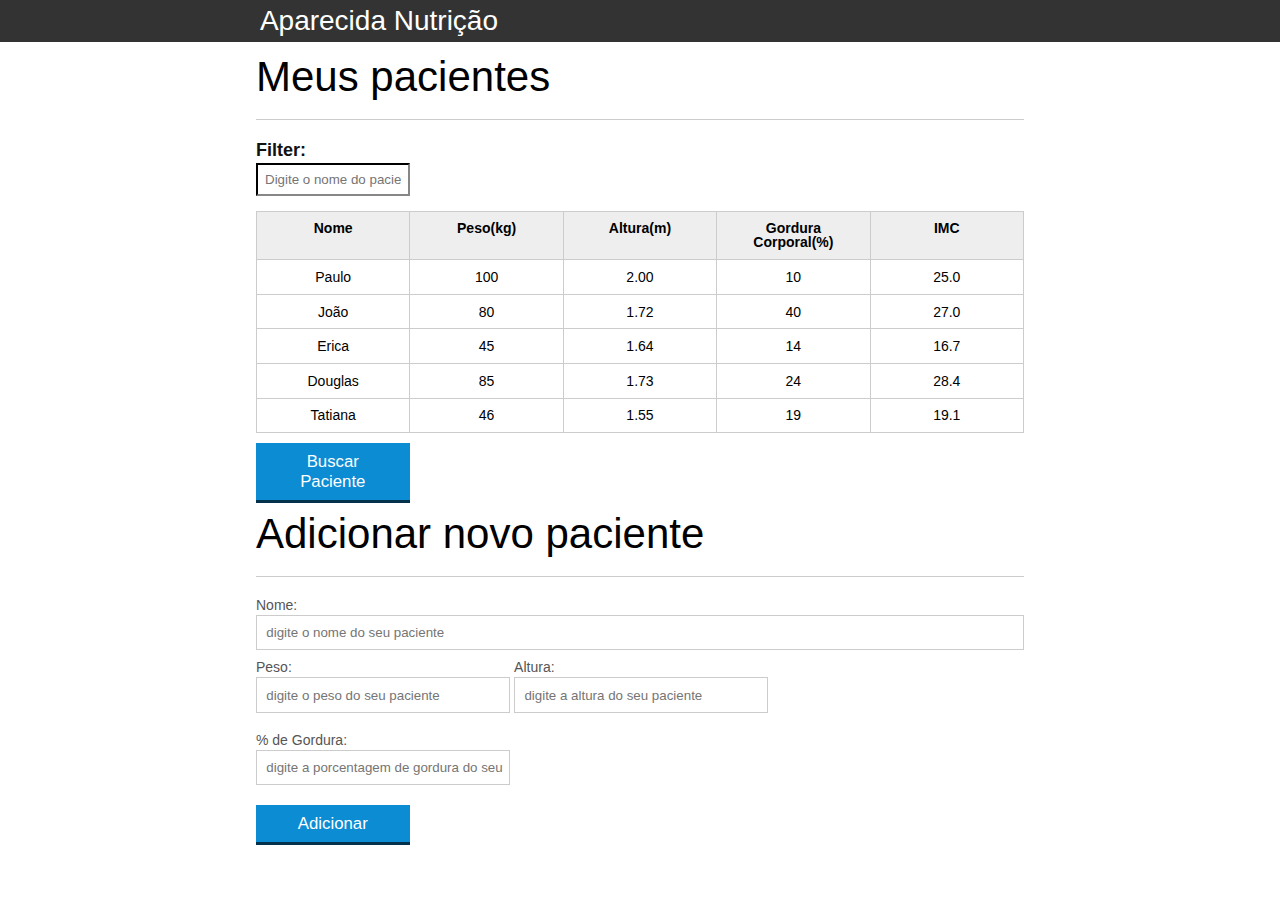
<file: introducao-javascript/index.html>
<!DOCTYPE html>
<html lang="pt-br">
	<head>
		<meta charset="UTF-8">
		<title>Aparecida Nutrição</title>
		<link rel="icon" href="favicon.ico" type="image/x-icon">
		<link rel="stylesheet" type="text/css" href="css/reset.css">
		<link rel="stylesheet" type="text/css" href="css/index.css">
		

	</head>
	<body>



		<header>
			<div class="container">
				<h1>Aparecida Nutrição</h1>
			</div>
		</header>
		<main>
			<section class="container">
				<h2>Meus pacientes</h2>

				<label class="filtrar-tabela" for="filtrar-tabela">Filter:</label>
				<input type="text" name="filtro" id="filtrar-tabela" placeholder="Digite o nome do paciente">

				<table>
					<thead>
						<tr>
							<th>Nome</th>
							<th>Peso(kg)</th>
							<th>Altura(m)</th>
							<th>Gordura Corporal(%)</th>
							<th>IMC</th>
						</tr>
					</thead>
					<tbody id="tabela-pacientes">
						<tr class="paciente" id="primeiro-paciente">
							<td class="info-nome">Paulo</td>
							<td class="info-peso">100</td>
							<td class="info-altura">2.00</td>
							<td class="info-gordura">10</td>
							<td class="info-imc">0</td>
						</tr>

						<tr class="paciente" >
							<td class="info-nome">João</td>
							<td class="info-peso">80</td>
							<td class="info-altura">1.72</td>
							<td class="info-gordura">40</td>
							<td class="info-imc">0</td>
						</tr>

						<tr class="paciente" >
							<td class="info-nome">Erica</td>
							<td class="info-peso">45</td>
							<td class="info-altura">1.64</td>
							<td class="info-gordura">14</td>
							<td class="info-imc">0</td>
						</tr>

						<tr class="paciente">
							<td class="info-nome">Douglas</td>
							<td class="info-peso">85</td>
							<td class="info-altura">1.73</td>
							<td class="info-gordura">24</td>
							<td class="info-imc">0</td>
						</tr>
						<tr class="paciente" >
							<td class="info-nome">Tatiana</td>
							<td class="info-peso">46</td>
							<td class="info-altura">1.55</td>
							<td class="info-gordura">19</td>
							<td class="info-imc">0</td>
						</tr>
					</tbody>
				</table>
				<button id="buscar-paciente" class="botao bto-principal">Buscar Paciente</button>
				<span id="erro-ajax" class="invisivel">Erro ao buscar os pacientes</span>

			</section>

			<section class="container">
				<h2 id="titulo-form">Adicionar novo paciente</h2>
				<ul id="mensagens-erros">

				</ul>
				<form id="form-adiciona">
					<div>
						<label for="nome">Nome:</label>
						<input id="nome" name="nome" type="text" placeholder="digite o nome do seu paciente" class="campo">
					</div>
					<div class="grupo">
						<label for="peso">Peso:</label>
						<input id="peso" name="peso" type="text" placeholder="digite o peso do seu paciente" class="campo campo-medio">
					</div>
					<div class="grupo">
						<label for="altura">Altura:</label>
						<input id="altura" name="altura" type="text" placeholder="digite a altura do seu paciente" class="campo campo-medio">
					</div>
					<div class="grupo">
						<label for="gordura">% de Gordura:</label>
						<input id="gordura" type="text" placeholder="digite a porcentagem de gordura do seu paciente" class="campo campo-medio">
					</div>
			
					<button id="adicionar-paciente" class="botao bto-principal">Adicionar</button>
				</form>
			</section>

		</main>

		<script src="js/calcula-imc.js"></script>
		<script src="js/form.js"></script>
		<script src="js/remover-paciente.js"></script>
		<script src="js/filtra.js"></script>
		<script src="js/buscar-pacientes.js"></script>
	</body>
</html>
</file>
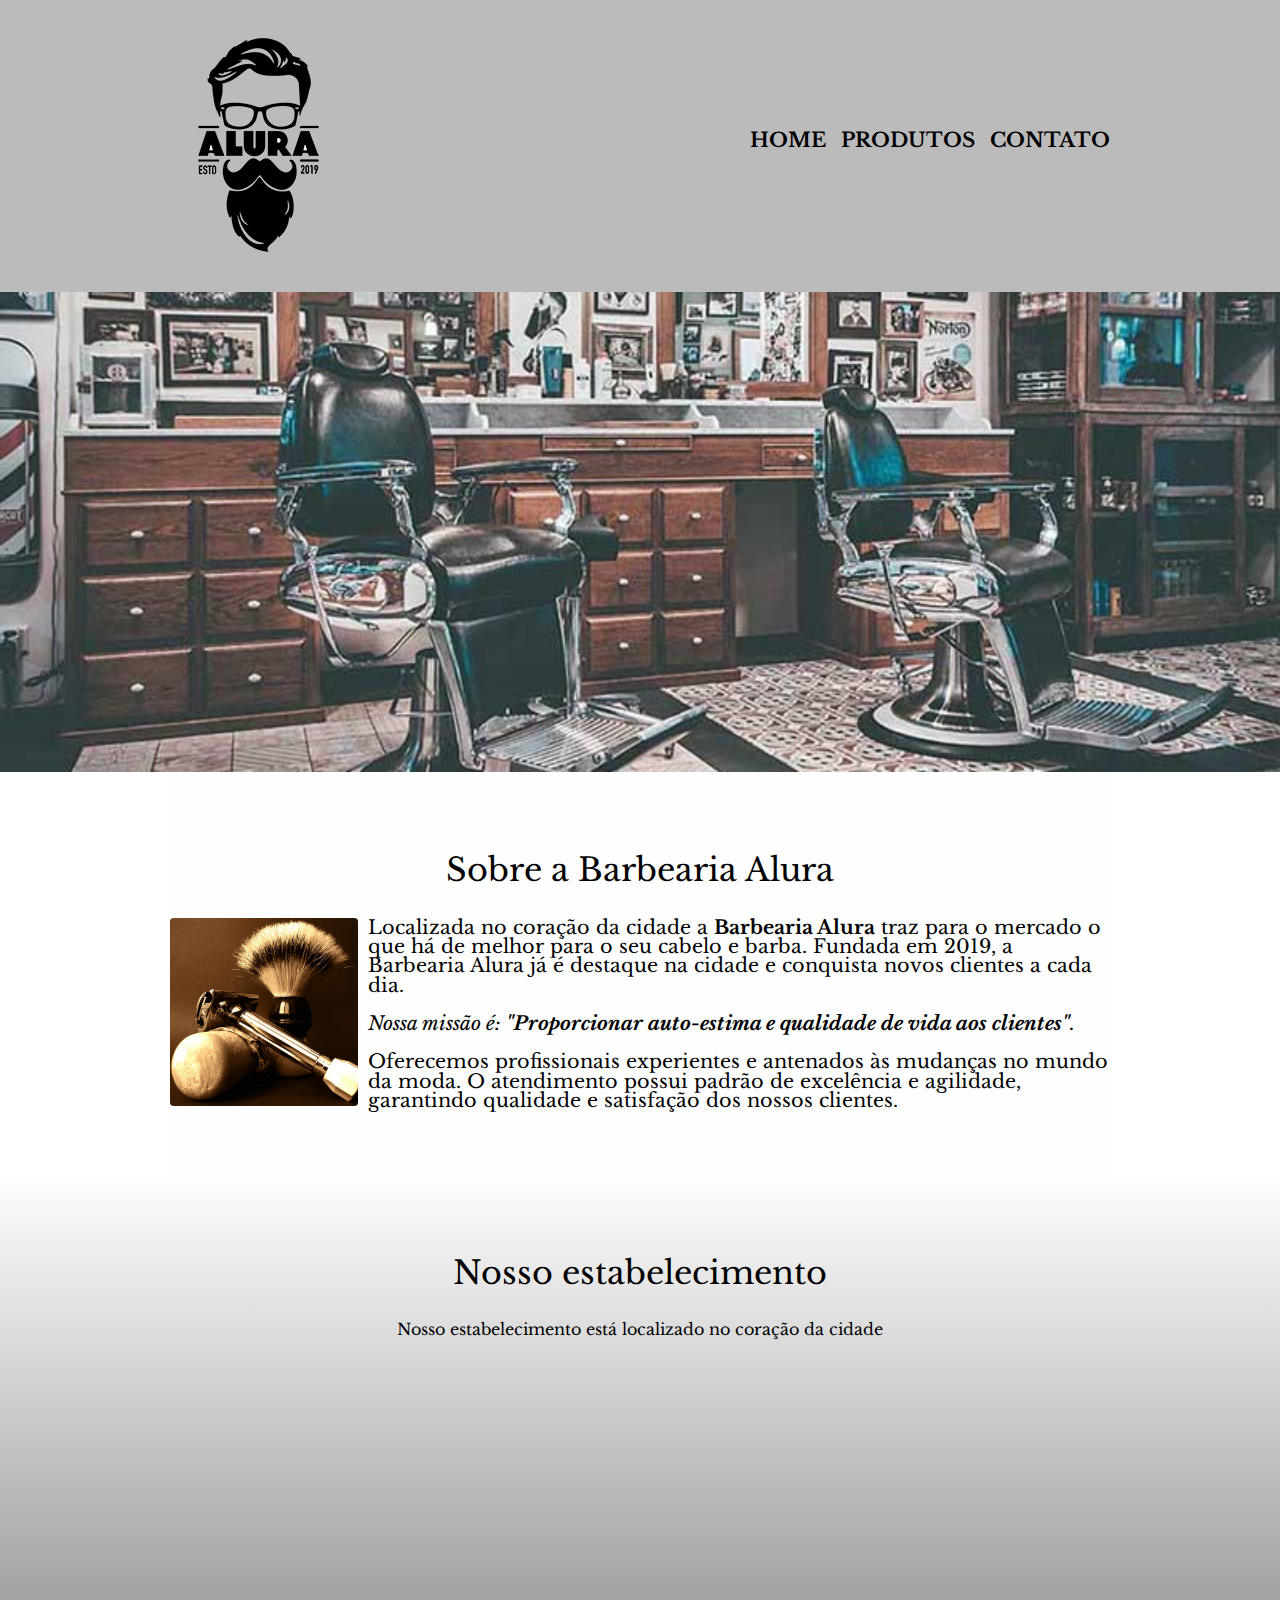
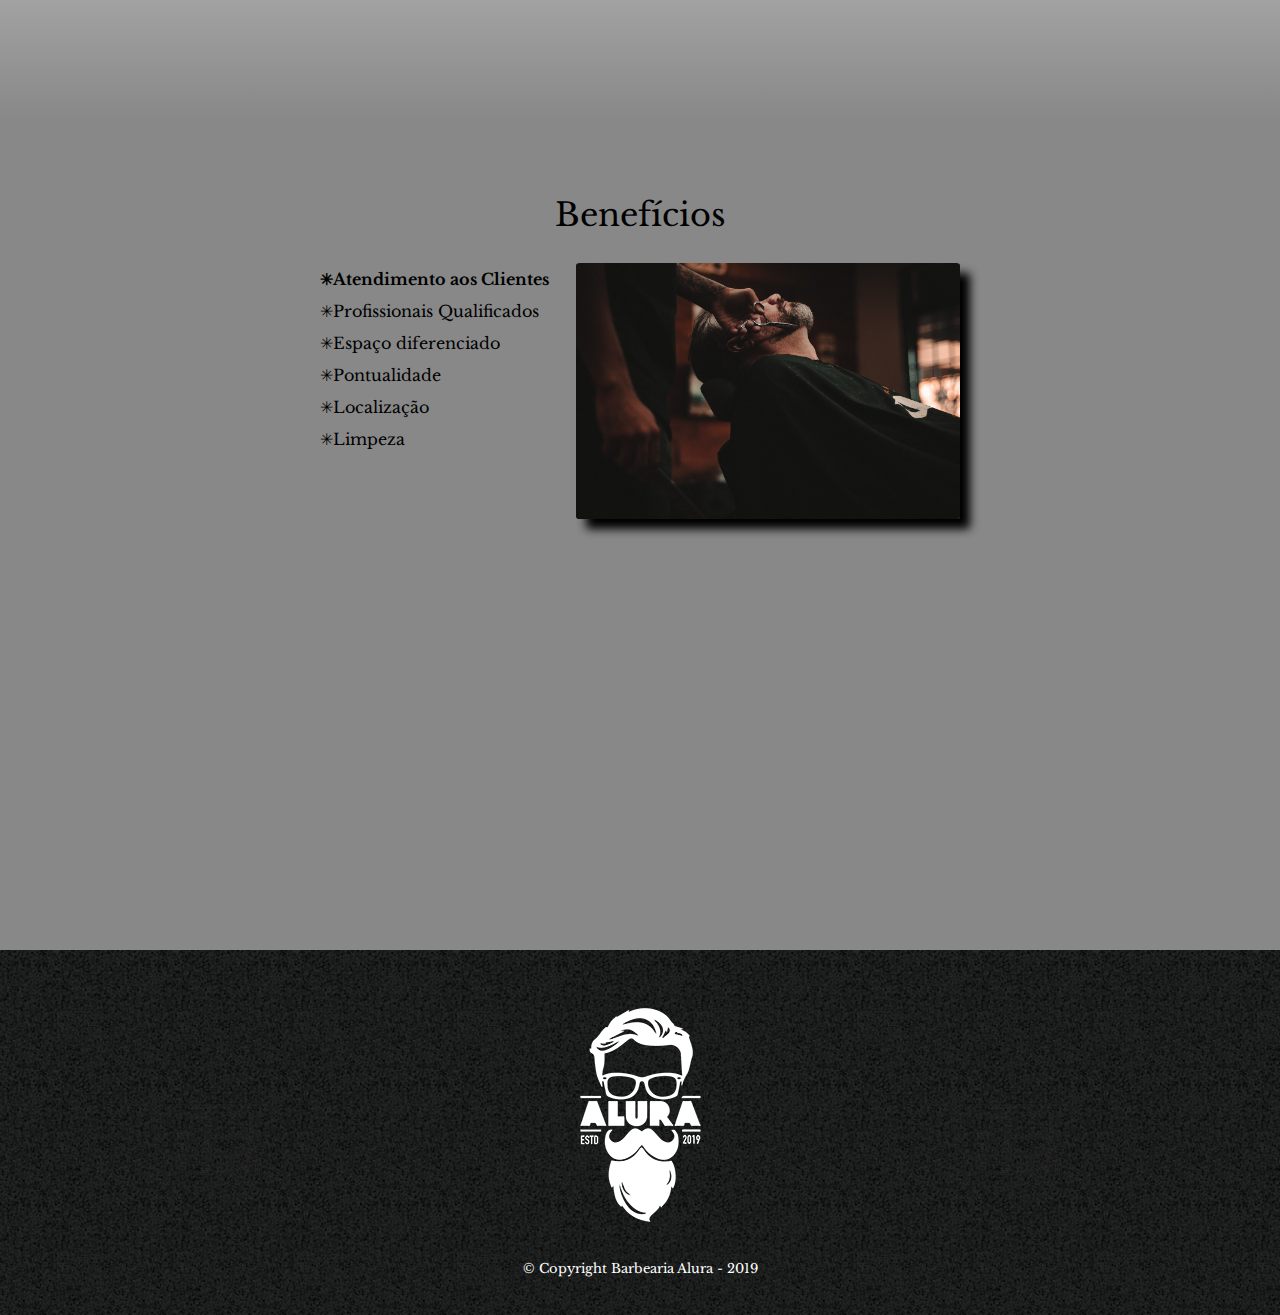
<file: HTML e CSS/projeto-inicial/index.html>
<!DOCTYPE html>
<html lang="pt-br">
	<head>
		<meta charset="UTF-8">
		<meta name="viewport" content="width=device-width">
		<title>Barbearia Alura</title>

		<link rel="stylesheet" href="reset.css">
		<link rel="stylesheet" href="style.css">
		<link href="https://fonts.googleapis.com/css?family=Libre+Baskerville&display=swap" rel="stylesheet">
	</head>	

	<body>
		<header>
			<div class="caixa">
				<h1><img src="logo.png"></h1>

				<nav>
					<ul>
						<li><a href="index.html">Home</a></li>
						<li><a href="produtos.html">Produtos</a></li>
						<li><a href="contato.html">Contato</a></li>
					</ul>
				</nav>
			</div>
		</header>
		<img class="banner" src="banner.jpg">

		<main>

			<section class="principal">
				<h2 class="titulo-principal">Sobre a Barbearia Alura</h2>

				<img class="utensilios" src="utensilios.jpg" alt="utensilios de um barbeiro.">
		 
				<p>Localizada no coração da cidade a <strong>Barbearia Alura</strong> traz para o mercado o que há de melhor para o seu cabelo e barba. Fundada em 2019, a Barbearia Alura já é destaque na cidade e conquista novos clientes a cada dia.</p>
	
				<p id="missao"><em>Nossa missão é: <strong>"Proporcionar auto-estima e qualidade de vida aos clientes"</strong>.</em></p>
	
				<p>Oferecemos profissionais experientes e antenados às mudanças no mundo da moda. O atendimento possui padrão de excelência e agilidade, garantindo qualidade e satisfação dos nossos clientes.</p>
			</section>

			<section class="mapa">
				<h3 class="titulo-principal">Nosso estabelecimento</h3>
				<p>Nosso estabelecimento está localizado no coração da cidade</p>

				<div class="mapa-conteudo">
					<iframe src="https://www.google.com/maps/embed?pb=!1m18!1m12!1m3!1d3656.448598130833!2d-46.63465338438185
					6!3d-23.588239368472017!2m3!1f0!2f0!3f0!3m2!1i1024!2i768!4f13.1!3m3!1m2!1s0x94ce5a2b2ed7f3a1%3A0xab35da2f
					5ca62674!2sCaelum%20-%20Escola%20de%20Tecnologia!5e0!3m2!1spt-BR!2sbr!4v1579876502301!5m2!1spt-BR!2sbr" 
					width="100%" height="300" frameborder="0" style="border:0;" allowfullscreen=""></iframe>
				</div>

			</section>
	
			<section class="beneficios">
				<h3 class="titulo-principal">Benefícios</h3>

				<div class="conteudo-beneficios">

					<ul class="lista-beneficios">
						<li class="itens">Atendimento aos Clientes</li>
						<li class="itens">Profissionais Qualificados</li>
						<li class="itens">Espaço diferenciado</li>
						<li class="itens">Pontualidade</li>
						<li class="itens">Localização</li>
						<li class="itens">Limpeza</li>
					</ul><img src="beneficios.jpg" class="imagem-beneficios">
					
				</div>
	

				<div class="video">

					<iframe width="95%" height="315" src="https://www.youtube.com/embed/wcVVXUV0YUY" 
					frameborder="0" allow="accelerometer; autoplay; encrypted-media; gyroscope; 
					picture-in-picture" allowfullscreen></iframe>
				</div>

			</section>
		</main>

		<footer>
			<img src="logo-branco.png">
			<p class="copyright">&copy; Copyright Barbearia Alura - 2019</p>
		</footer>
	</body>
	
</html>
</file>
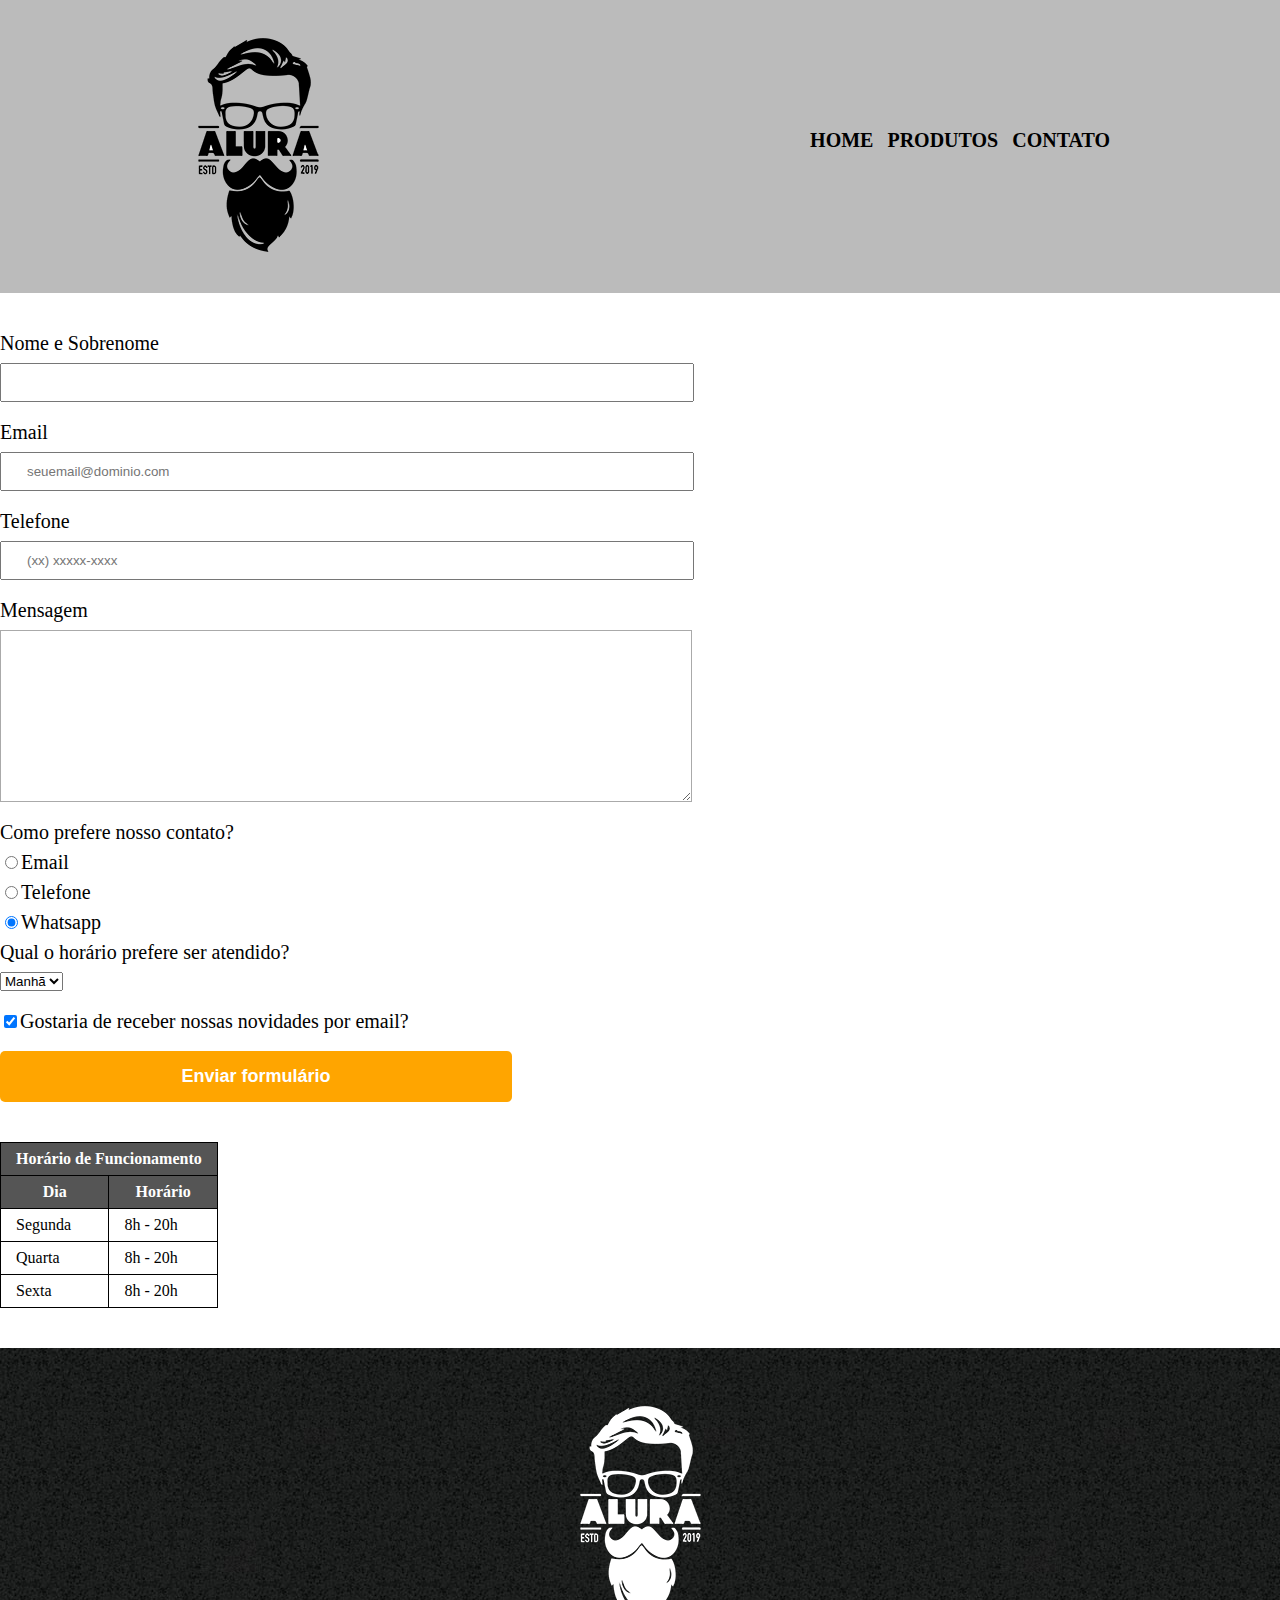
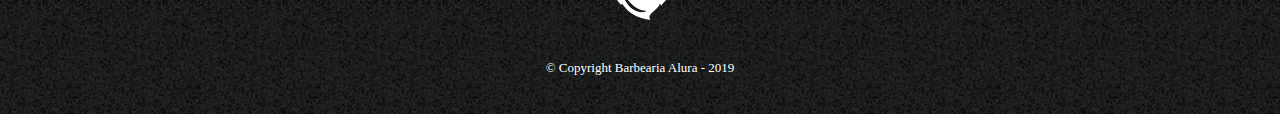
<file: HTML e CSS/projeto-inicial/contato.html>
<!DOCTYPE html>
<html>
	<head>
		<meta charset="UTF-8">
		<title>Contato - Barbearia Alura</title>

		<link rel="stylesheet" href="reset.css">
		<link rel="stylesheet" href="style.css">
	</head>
	<body>
		<header>
			<div class="caixa">
				<h1><img src="logo.png" alt="Logo da barbearia Alura"></h1>

				<nav>
					<ul>
						<li><a href="index.html">Home</a></li>
						<li><a href="produtos.html">Produtos</a></li>
						<li><a href="contato.html">Contato</a></li>
					</ul>
				</nav>
			</div>
        </header>

        <main>
            <form>
                <label for="nomeSobrenome"> Nome e Sobrenome</label>
                <input type="text" id="nomeSobrenome" class="input-padrao" required>

                <label for="email">Email</label>
                <input type="email" id="email" class="input-padrao" required placeholder="seuemail@dominio.com">

                <label for="telefone">Telefone</label>
                <input type="tel" id="telefone" class="input-padrao" required placeholder="(xx) xxxxx-xxxx">

                <label id="mensagem">Mensagem</label>
                <textarea cols="70" rows="10" id="mensagem" class="input-padrao" required></textarea>

                <fieldset>

                    <legend>Como prefere nosso contato?</legend>
                    <label for="radio-email"><input type="radio" name="contato" value="email" id="radio-email">Email</label>
                    
                    <label for="radio-telefone"><input type="radio" name="contato" value="telefone" id="radio-telefone">Telefone</label>
                    
                    <label for="radio-whatsapp"><input type="radio" name="contato" value="whatsapp" id="radio-whatsapp" checked>Whatsapp</label>
                    
                </fieldset>

                <fieldset>
                    <legend>Qual o horário prefere ser atendido?</legend>
                    <select>
                        <option>Manhã</option>
                        <option>Tarde</option>
                        <option>Noite</option>
                    </select>
                </fieldset>

                <label class="checkbox"><input type="checkbox" checked>Gostaria de receber nossas novidades por email?</label>
                

                <input type="submit" value="Enviar formulário" class="enviar">
            </form>

            <table>
                <thead>
                    <tr>
                        <th colspan="2">Horário de Funcionamento</th>
                    </tr>
                    <tr>
                        <th>Dia</th>
                        <th>Horário</th>
                    </tr>
                </thead>

                <tbody>
                    <tr>
                        <td>Segunda</td>
                        <td>8h - 20h</td>
                    </tr>
                    <tr>
                        <td>Quarta</td>
                        <td>8h - 20h</td>
                    </tr>
                    <tr>
                        <td>Sexta</td>
                        <td>8h - 20h</td>
                    </tr>
                </tbody>
            </table>
        </main>

        <footer>
			<img src="logo-branco.png" alt="Logo da barbearia Alura">
			<p class="copyright">&copy; Copyright Barbearia Alura - 2019</p>
		</footer>
	</body>
</html>
</file>
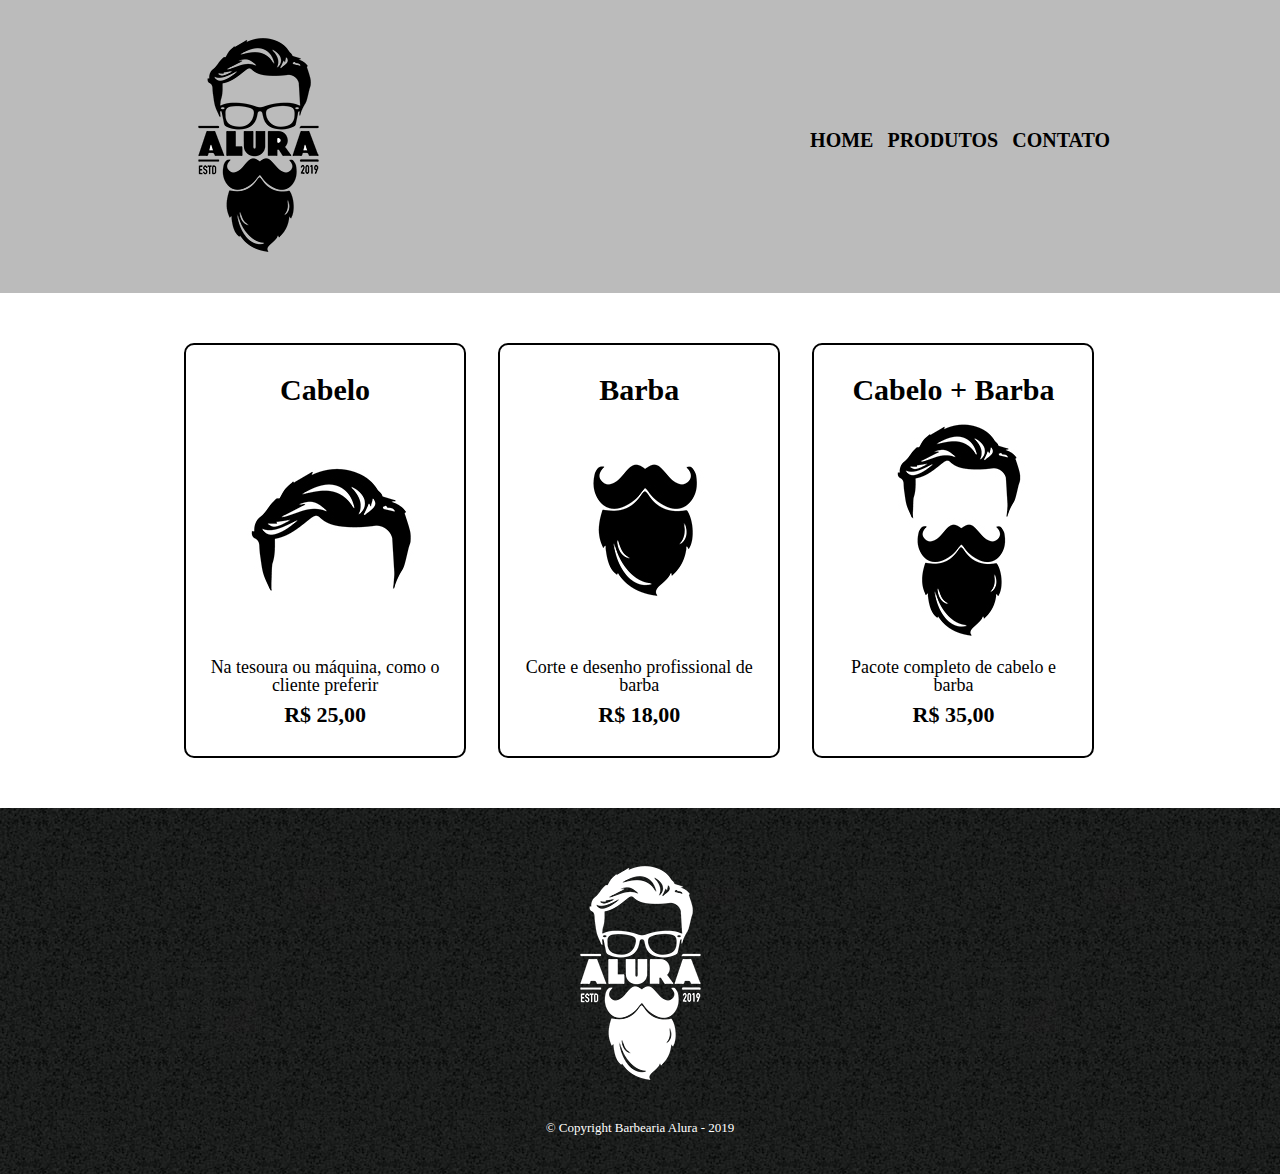
<file: HTML e CSS/projeto-inicial/produtos.html>
<!DOCTYPE html>
<html>
	<head>
		<meta charset="UTF-8">
		<title>Produtos - Barbearia Alura</title>

		<link rel="stylesheet" href="reset.css">
		<link rel="stylesheet" href="style.css">
	</head>
	<body>
		<header>
			<div class="caixa">
				<h1><img src="logo.png"></h1>

				<nav>
					<ul>
						<li><a href="index.html">Home</a></li>
						<li><a href="produtos.html">Produtos</a></li>
						<li><a href="contato.html">Contato</a></li>
					</ul>
				</nav>
			</div>
		</header>

		<main>
			<ul class="produtos">
				<li>
					<h2>Cabelo</h2>
					<img src="cabelo.jpg">
					<p class="produto-descricao">Na tesoura ou máquina, como o cliente preferir</p>
					<p class="produto-preco">R$ 25,00</p>
				</li>
				<li>
					<h2>Barba</h2>
					<img src="barba.jpg">
					<p class="produto-descricao">Corte e desenho profissional de barba</p>
					<p class="produto-preco">R$ 18,00</p>
				</li>
				<li>
					<h2>Cabelo + Barba</h2>
					<img src="cabelo+barba.jpg">
					<p class="produto-descricao">Pacote completo de cabelo e barba</p>
					<p class="produto-preco">R$ 35,00</p>
				</li>
			</ul>
		</main>

		<footer>
			<img src="logo-branco.png">
			<p class="copyright">&copy; Copyright Barbearia Alura - 2019</p>
		</footer>
	</body>
</html>
</file>
<file: introducao-javascript/css/index.css>
*{
	box-sizing: border-box;
 }

body{
	font-family: "Helvetica Neue", "Helvetica", Helvetica, Arial, sans-serif;
	font-size: 14px;
}

header{
	background-color: #333;
	height: 3em;
	color: #FFF;
	margin-bottom: 1em;
}

header h1{
	font-size: 2em;
	display:inline-block;
	vertical-align:	middle;
}
header h2{
	font-size: 2em;
	display:inline-block;
	vertical-align:	middle;
}

header .container:before{
	content: '';
	display:inline-block;
	height: 100%;
	vertical-align:	middle;
}

.container{
	width: 60%;
	height: 100%;
	margin: 0 auto;
}

section{
	margin: 2em 0;
	overflow: hidden;
}

section h2{
	font-size: 3em;
	display: block;
	padding-bottom: .5em;
	border-bottom: 1px solid #ccc;
	margin-bottom: .5em;
}

table{
	width: 100%;
	margin-bottom : .5em;
    table-layout: fixed;

}

td, th {
	padding: .7em;
	margin: 0;
	border: 1px solid #ccc;
	text-align: center;
}

th{
	font-weight: bold;
	background-color: #EEE;
}

label{
	color: #555;
	display: block;
	margin-bottom: .2em;
}

.grupo{
	width: 33.1%;
	display: inline-block;
	padding: 10px 0px;
}
.campo{
	margin: 0;
	padding-bottom: 1em;
	width: 100%;
	border: 1px solid #ccc;
	padding: .7em;
	
}

.campo-medio{
	display: inline-block;
	padding-right: .5em;
}


button{
	padding: .5em 2em;
	border: 0;
	border-bottom: 3px solid;
	font-size: 1.2em;
	cursor: pointer;
	margin: 0;
	margin-top: -3px;
	color: #fff;
	background-color:#0c8cd3;
	border-color: #04324c;
	width: 20%;
    display: block;
    clear: both;
    margin: 10px 0px;

}

button:active{
	margin-top:0px;
	border: 0;
}

button[disabled=disabled], button:disabled {
    background-color: gray;
	border-color: darkgray;

}

.adicionar-paciente{
    margin-top: 30px;
}

.campo-invalido{
	border: 1px solid red;
}

.paciente-invalido{
	background-color: #EE0000;
	color: #FFF;
	font-weight: bold;
}

#mensagens-erros{
	color: red;
	font-weight: bold;
}

.fadeOut {
	opacity: 0;
	transition: 0.5s;
}

#filtrar-tabela{
	width: 20%;
	padding: 7px;
	margin-bottom: 15px;
	border-color: #333333;

}

.filtrar-tabela{
	color: #111111;
	font-weight: bold;
	font-size: large;
}

.invisivel {
	display: none;
}
</file>
<file: HTML e CSS/projeto-inicial/style.css>
body {
	font-family: 'Libre Baskerville', serif;
}

header {
	background: #BBBBBB;
	padding: 20px 0;
}

.caixa {
	position: relative;
	width: 940px;
	margin: 0 auto;
}

nav {
	position: absolute;
	top: 110px;
	right: 0;
}

nav li {
	display: inline;
	margin: 0 0 0 10px;
}

nav a {
	text-transform: uppercase;
	color: #000000;
	font-weight: bold;
	font-size: 20px;
	text-decoration: none;
}

nav a:hover {
	color: #C78C19;
	text-decoration: underline;
}

.produtos {
	width: 940px;
	margin: 0 auto;
	padding: 50px 0;
}

.produtos li {
	display: inline-block;
	text-align: center;
	width: 30%;
	vertical-align: top;
	margin: 0 1.5%;
	padding: 30px 20px;
	box-sizing: border-box;
	border: 2px solid #000000;
	border-radius: 10px;
}

.produtos li:hover {
	border-color: #C78C19;
}

.produtos li:active {
	border-color: #088C19;	
}

.produtos li:hover h2 {
	font-size: 34px;
}

.produtos h2 {
	font-size: 30px;
	font-weight: bold;
}

.produto-descricao {
	font-size: 18px;
}

.produto-preco {
	font-size: 22px;
	font-weight: bold;
	margin-top: 10px;
}

footer {
	text-align: center;
	background: url("bg.jpg");
	padding: 40px 0;
}

.copyright {
	color: #FFFFFF;
	font-size: 13px;
	margin: 20px 0 0;
}

/* Página de contato */
.contato {
	width: 940px;
	margin: 40px auto;
}

.contato label, .input-group legend {
	display: block;
	margin: 0 0 5px;
	font-size: 20px;
}

.campo-padrao, textarea {
	display: block;
	margin: 0 0 30px;
	padding: 10px 20px;
	width: 50%;
	border: 1px solid #aaa;
}

.input-group {
	margin: 0 0 20px;
}

.newsletter {
	margin: 0 0 20px;
}

.botao {
	margin: 20px 0 0;
	width: 30%;
	padding: 10px 20px;
	font-size: 24px;
	display: inline-block;
	background: orange;
	color: white;
	border: none;
	border-radius: 5px;
	transition: 1s;
}

.botao:hover {
	cursor: pointer;
	transform: scale(1.2);	
}

.funcionamento {
	width: 940px;
	margin: 0 auto 40px;
}


main {
	
}

form {
	margin: 40px 0;
}
form label, form legend {
	display: block;
	font-size: 20px;
	margin: 0 0 10px;
}
.input-padrao {
	display: block;
	margin: 0 0 20px;
	padding: 10px 25px;
	width: 50%;
}

.checkbox {
	margin: 20px 0;
}

.enviar {
	width: 40%;
	padding: 15px 0;
	background: orange;
	color: white;
	font-weight: bold;
	font-size: 18px;
	border: none;
	border-radius: 5px;
	transition: 1s all;
	cursor: pointer;
}

.enviar:hover {
	background: darkorange;
	transform: scale(1.2);
}

table {
	margin: 20px 0 40px;
}

thead  {
	background: #555555;
	color: #FFFFFF;
	font-weight: bold;
}


td, th {
	border: 1px solid #000000;
	padding: 8px 15px;
}

/* CSS da pagina inicial*/
.banner {
	width: 100%;
}

.titulo-principal {
	text-align: center;
	font-size: 2em;
	margin: 1em 0 1em;
	clear:left;

}

.principal {
	padding: 3em 0;
	background: #FEFEFE;
	width: 940px;
	margin: 0 auto;
}

.principal p {
	margin: 0 0 1em;
	font-size: 120%;

}

.utensilios {
	width: 20%;
	border-color: #000000;
	border-radius: 2%;
	float: left;
	margin-right: 10px;
}

.principal strong {
	font-weight: bold;
}

.principal em {
	font-style: italic;
}

.mapa {
	padding: 3em 0;
	background: linear-gradient(#fefefe, #888888);
}

.mapa-conteudo {
	width: 940px;
	margin: 0 auto;
}

.mapa p {
	margin: 0 0 2em;
	text-align: center;
}

.beneficios {
	padding: 3em 0;
	background: #888888;

	
}

.conteudo-beneficios {
	width: 640px;
	margin: 0 auto;
	
}

.lista-beneficios {
	width: 40%;
	display: inline-block;
	vertical-align: top;
}

.itens {
	line-height: 2

}

.itens:before {
	content: "✳";
}
.itens:first-child {
	font-weight: bold;
}

.imagem-beneficios {
	width: 60%;
	border-radius: 1%;
	opacity: 1;
	transition: 400ms;
	box-shadow: 10px 10px 10px #000000;
}

.imagem-beneficios:hover {
	opacity: 0.8;
}

.video {
	width: 560px;
	margin: 2em auto;
}

@media screen and (max-width:480px) {
	.caixa, .principal, .conteudo-beneficios, .mapa-conteudo, .video {
		width: auto;
	}

	h1{
		text-align: center;
	}

	nav {
		position: static;
	
	}

	.principal {
		padding: 5px;
	}

	.mapa-conteudo {
		width: 90%;
	}

	.lista-beneficios {
		width: 100%;
		text-align: center;
	}
	.imagem-beneficios {
		width: 90%;
		margin-left: 15px;
	}

	body {
		margin: 2px;
	}

	.video {
		padding-left: 15px;
	}
}
</file>
